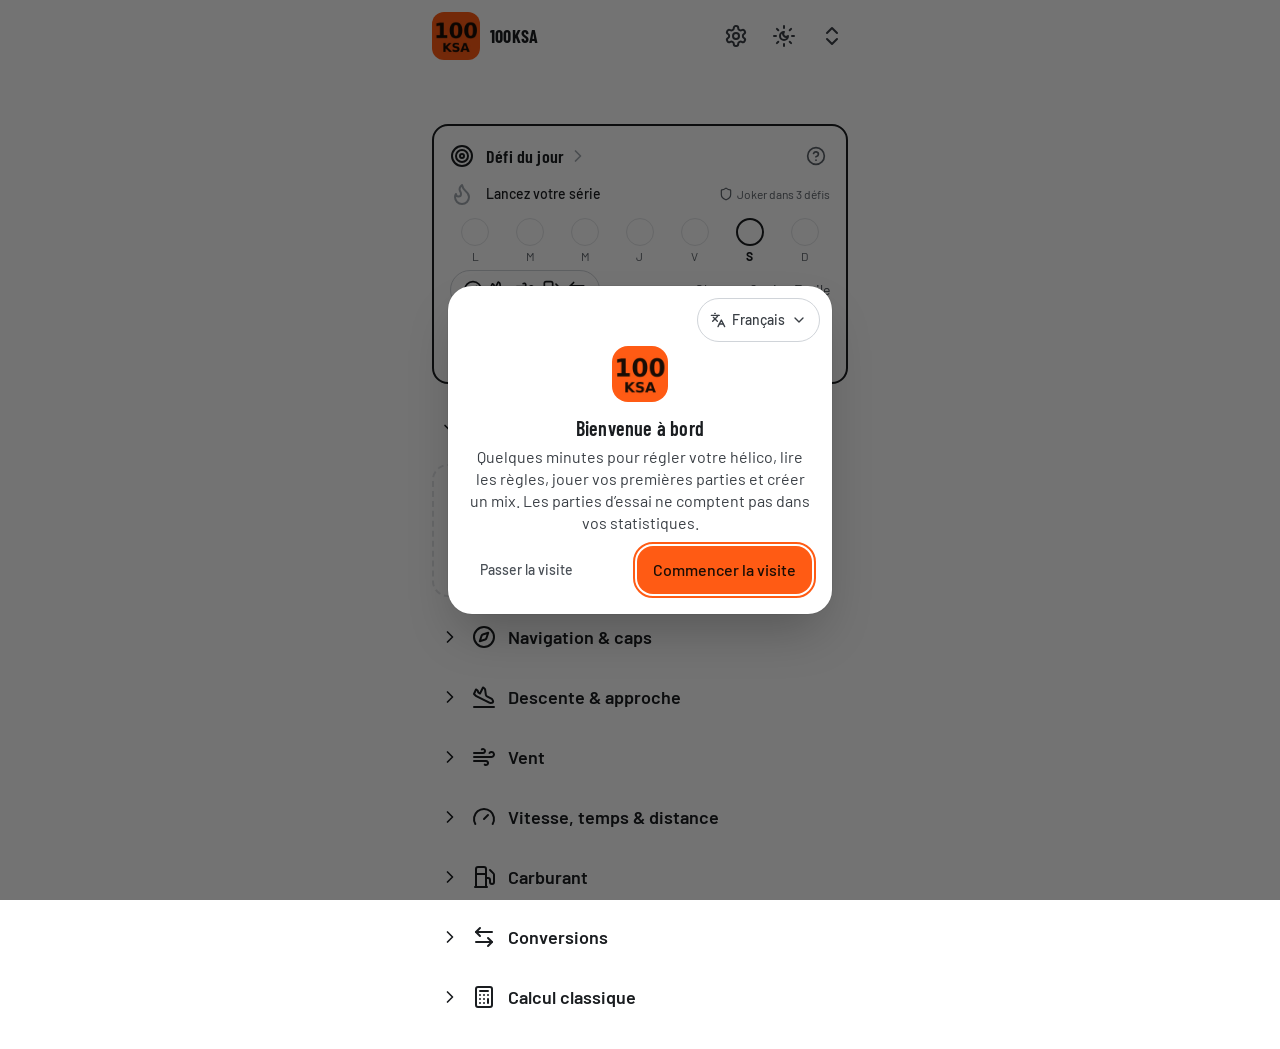
<file: calcul/index.html>
<!doctype html>
<html lang="fr">
  <head>
    <meta charset="UTF-8" />
    <meta
      name="viewport"
      content="width=device-width, initial-scale=1, viewport-fit=cover"
    />
    <meta name="apple-mobile-web-app-capable" content="yes" />
    <meta name="apple-mobile-web-app-status-bar-style" content="black-translucent" />
    <meta name="theme-color" content="#ffffff" media="(prefers-color-scheme: light)" />
    <meta name="theme-color" content="#121416" media="(prefers-color-scheme: dark)" />
    <meta name="mobile-web-app-capable" content="yes" />
    <meta name="format-detection" content="telephone=no" />
    <meta name="apple-mobile-web-app-title" content="100KSA" />
    <meta name="description" content="Entraînement au calcul mental aéronautique en mini-jeux chronométrés." />
    <!-- Aperçu des liens partagés (réseaux sociaux, messageries) -->
    <meta property="og:type" content="website" />
    <meta property="og:locale" content="fr_FR" />
    <meta property="og:site_name" content="100KSA Trainer" />
    <meta property="og:title" content="100KSA Trainer" />
    <meta property="og:description" content="Entraînement au calcul mental aéronautique en mini-jeux chronométrés." />
    <meta property="og:url" content="https://pilot-maths-trainer.web.app/" />
    <meta property="og:image" content="https://pilot-maths-trainer.web.app/og-image.jpg" />
    <meta property="og:image:width" content="1200" />
    <meta property="og:image:height" content="630" />
    <meta property="og:image:alt" content="Logo 100KSA Trainer : hélice entourée des signes +, ×, ÷ et =" />
    <meta name="twitter:card" content="summary_large_image" />
    <link rel="icon" href="./favicon.ico" sizes="32x32 48x48" />
    <link rel="icon" href="./favicon-48x48.png" type="image/png" sizes="48x48" />
    <link rel="apple-touch-icon" href="./apple-touch-icon-180x180.png" />
    <title>100KSA · DAXaminator</title>
    <script>if(/\/index\.html$/.test(location.pathname))history.replaceState(null,"",location.pathname.replace(/index\.html$/,"")+location.search+location.hash)</script>
    <script type="module" crossorigin src="./assets/index-BY4TGy7o.js"></script>
    <link rel="preconnect" href="https://fonts.googleapis.com">
    <link href="https://fonts.googleapis.com/css2?family=Barlow+Condensed:wght@600;700&family=Barlow:wght@400;500;600;700&display=swap" rel="stylesheet">
    <link rel="stylesheet" crossorigin href="./assets/index-BVOGlng9.css">
  </head>
  <body>
    <div id="root"></div>
  </body>
</html>
</file>
<file: calcul/assets/index-BVOGlng9.css>
*,:before,:after{--tw-border-spacing-x: 0;--tw-border-spacing-y: 0;--tw-translate-x: 0;--tw-translate-y: 0;--tw-rotate: 0;--tw-skew-x: 0;--tw-skew-y: 0;--tw-scale-x: 1;--tw-scale-y: 1;--tw-pan-x: ;--tw-pan-y: ;--tw-pinch-zoom: ;--tw-scroll-snap-strictness: proximity;--tw-gradient-from-position: ;--tw-gradient-via-position: ;--tw-gradient-to-position: ;--tw-ordinal: ;--tw-slashed-zero: ;--tw-numeric-figure: ;--tw-numeric-spacing: ;--tw-numeric-fraction: ;--tw-ring-inset: ;--tw-ring-offset-width: 0px;--tw-ring-offset-color: #fff;--tw-ring-color: rgb(255 91 20 / .5);--tw-ring-offset-shadow: 0 0 #0000;--tw-ring-shadow: 0 0 #0000;--tw-shadow: 0 0 #0000;--tw-shadow-colored: 0 0 #0000;--tw-blur: ;--tw-brightness: ;--tw-contrast: ;--tw-grayscale: ;--tw-hue-rotate: ;--tw-invert: ;--tw-saturate: ;--tw-sepia: ;--tw-drop-shadow: ;--tw-backdrop-blur: ;--tw-backdrop-brightness: ;--tw-backdrop-contrast: ;--tw-backdrop-grayscale: ;--tw-backdrop-hue-rotate: ;--tw-backdrop-invert: ;--tw-backdrop-opacity: ;--tw-backdrop-saturate: ;--tw-backdrop-sepia: ;--tw-contain-size: ;--tw-contain-layout: ;--tw-contain-paint: ;--tw-contain-style: }::backdrop{--tw-border-spacing-x: 0;--tw-border-spacing-y: 0;--tw-translate-x: 0;--tw-translate-y: 0;--tw-rotate: 0;--tw-skew-x: 0;--tw-skew-y: 0;--tw-scale-x: 1;--tw-scale-y: 1;--tw-pan-x: ;--tw-pan-y: ;--tw-pinch-zoom: ;--tw-scroll-snap-strictness: proximity;--tw-gradient-from-position: ;--tw-gradient-via-position: ;--tw-gradient-to-position: ;--tw-ordinal: ;--tw-slashed-zero: ;--tw-numeric-figure: ;--tw-numeric-spacing: ;--tw-numeric-fraction: ;--tw-ring-inset: ;--tw-ring-offset-width: 0px;--tw-ring-offset-color: #fff;--tw-ring-color: rgb(255 91 20 / .5);--tw-ring-offset-shadow: 0 0 #0000;--tw-ring-shadow: 0 0 #0000;--tw-shadow: 0 0 #0000;--tw-shadow-colored: 0 0 #0000;--tw-blur: ;--tw-brightness: ;--tw-contrast: ;--tw-grayscale: ;--tw-hue-rotate: ;--tw-invert: ;--tw-saturate: ;--tw-sepia: ;--tw-drop-shadow: ;--tw-backdrop-blur: ;--tw-backdrop-brightness: ;--tw-backdrop-contrast: ;--tw-backdrop-grayscale: ;--tw-backdrop-hue-rotate: ;--tw-backdrop-invert: ;--tw-backdrop-opacity: ;--tw-backdrop-saturate: ;--tw-backdrop-sepia: ;--tw-contain-size: ;--tw-contain-layout: ;--tw-contain-paint: ;--tw-contain-style: }*,:before,:after{box-sizing:border-box;border-width:0;border-style:solid;border-color:#e5e7eb}:before,:after{--tw-content: ""}html,:host{line-height:1.5;-webkit-text-size-adjust:100%;-moz-tab-size:4;-o-tab-size:4;tab-size:4;font-family:ui-sans-serif,system-ui,sans-serif,"Apple Color Emoji","Segoe UI Emoji",Segoe UI Symbol,"Noto Color Emoji";font-feature-settings:normal;font-variation-settings:normal;-webkit-tap-highlight-color:transparent}body{margin:0;line-height:inherit}hr{height:0;color:inherit;border-top-width:1px}abbr:where([title]){-webkit-text-decoration:underline dotted;text-decoration:underline dotted}h1,h2,h3,h4,h5,h6{font-size:inherit;font-weight:inherit}a{color:inherit;text-decoration:inherit}b,strong{font-weight:bolder}code,kbd,samp,pre{font-family:ui-monospace,SFMono-Regular,Menlo,Monaco,Consolas,Liberation Mono,Courier New,monospace;font-feature-settings:normal;font-variation-settings:normal;font-size:1em}small{font-size:80%}sub,sup{font-size:75%;line-height:0;position:relative;vertical-align:baseline}sub{bottom:-.25em}sup{top:-.5em}table{text-indent:0;border-color:inherit;border-collapse:collapse}button,input,optgroup,select,textarea{font-family:inherit;font-feature-settings:inherit;font-variation-settings:inherit;font-size:100%;font-weight:inherit;line-height:inherit;letter-spacing:inherit;color:inherit;margin:0;padding:0}button,select{text-transform:none}button,input:where([type=button]),input:where([type=reset]),input:where([type=submit]){-webkit-appearance:button;background-color:transparent;background-image:none}:-moz-focusring{outline:auto}:-moz-ui-invalid{box-shadow:none}progress{vertical-align:baseline}::-webkit-inner-spin-button,::-webkit-outer-spin-button{height:auto}[type=search]{-webkit-appearance:textfield;outline-offset:-2px}::-webkit-search-decoration{-webkit-appearance:none}::-webkit-file-upload-button{-webkit-appearance:button;font:inherit}summary{display:list-item}blockquote,dl,dd,h1,h2,h3,h4,h5,h6,hr,figure,p,pre{margin:0}fieldset{margin:0;padding:0}legend{padding:0}ol,ul,menu{list-style:none;margin:0;padding:0}dialog{padding:0}textarea{resize:vertical}input::-moz-placeholder,textarea::-moz-placeholder{opacity:1;color:#9ca3af}input::placeholder,textarea::placeholder{opacity:1;color:#9ca3af}button,[role=button]{cursor:pointer}:disabled{cursor:default}img,svg,video,canvas,audio,iframe,embed,object{display:block;vertical-align:middle}img,video{max-width:100%;height:auto}[hidden]:where(:not([hidden=until-found])){display:none}:root{--chart-surface: #ffffff;--chart-grid: #e3e5e8;--chart-text: #5b6168;--chart-line: #5b6168;--chart-ink: #1a1d20;--chart-secondary: #5b6168}:root.dark{--chart-surface: #121416;--chart-grid: #2a2e33;--chart-text: #a3a9b0;--chart-line: #5b6168;--chart-ink: #eef0f2;--chart-secondary: #a3a9b0}html{-webkit-tap-highlight-color:transparent;-webkit-text-size-adjust:100%;overscroll-behavior:none}body{--tw-bg-opacity: 1;background-color:rgb(255 255 255 / var(--tw-bg-opacity, 1));--tw-text-opacity: 1;color:rgb(26 29 32 / var(--tw-text-opacity, 1));-webkit-font-smoothing:antialiased;-moz-osx-font-smoothing:grayscale}body:is(.dark *){--tw-bg-opacity: 1;background-color:rgb(18 20 22 / var(--tw-bg-opacity, 1));--tw-text-opacity: 1;color:rgb(246 247 248 / var(--tw-text-opacity, 1))}body{overscroll-behavior:none;-webkit-user-select:none;-moz-user-select:none;user-select:none;caret-color:transparent;-webkit-touch-callout:none}input,textarea,select,[contenteditable=true]{-webkit-user-select:text;-moz-user-select:text;user-select:text;caret-color:auto}button{touch-action:manipulation;-webkit-touch-callout:none}.\!container{width:100%!important}.container{width:100%}@media (min-width: 640px){.\!container{max-width:640px!important}.container{max-width:640px}}@media (min-width: 768px){.\!container{max-width:768px!important}.container{max-width:768px}}@media (min-width: 1024px){.\!container{max-width:1024px!important}.container{max-width:1024px}}@media (min-width: 1280px){.\!container{max-width:1280px!important}.container{max-width:1280px}}@media (min-width: 1536px){.\!container{max-width:1536px!important}.container{max-width:1536px}}.radar-motion{transition:transform .8s cubic-bezier(.4,0,.2,1),opacity .6s cubic-bezier(.4,0,.2,1)}.radar-fade{animation:radar-fade .5s cubic-bezier(.4,0,.2,1) both}@keyframes radar-fade{0%{opacity:0;transform:scale(.92)}}.radar-value{transition:opacity .2s ease-out}.chart-tick-fade{animation:chart-tick-fade .3s ease-out both}@keyframes chart-tick-fade{0%{opacity:0}}@media (prefers-reduced-motion: reduce){.radar-motion,.radar-value{transition:none}.radar-fade,.chart-tick-fade{animation:none}}.sr-only{position:absolute;width:1px;height:1px;padding:0;margin:-1px;overflow:hidden;clip:rect(0,0,0,0);white-space:nowrap;border-width:0}.pointer-events-none{pointer-events:none}.pointer-events-auto{pointer-events:auto}.\!visible{visibility:visible!important}.visible{visibility:visible}.invisible{visibility:hidden}.collapse{visibility:collapse}.fixed{position:fixed}.absolute{position:absolute}.relative{position:relative}.\!sticky{position:sticky!important}.sticky{position:sticky}.inset-0{top:0;right:0;bottom:0;left:0}.inset-x-0{left:0;right:0}.bottom-0{bottom:0}.bottom-\[max\(1rem\,env\(safe-area-inset-bottom\)\)\]{bottom:max(1rem,env(safe-area-inset-bottom))}.bottom-full{bottom:100%}.left-0{left:0}.left-1\.5{left:.375rem}.left-2\.5{left:.625rem}.right-0{right:0}.right-1\.5{right:.375rem}.top-0{top:0}.top-0\.5{top:.125rem}.top-1\.5{top:.375rem}.top-2\.5{top:.625rem}.top-6{top:1.5rem}.top-\[max\(0\.5rem\,env\(safe-area-inset-top\)\)\]{top:max(.5rem,env(safe-area-inset-top))}.top-full{top:100%}.z-10{z-index:10}.z-20{z-index:20}.z-40{z-index:40}.z-50{z-index:50}.z-\[60\]{z-index:60}.col-span-2{grid-column:span 2 / span 2}.col-span-3{grid-column:span 3 / span 3}.col-span-4{grid-column:span 4 / span 4}.m-auto{margin:auto}.-my-1{margin-top:-.25rem;margin-bottom:-.25rem}.-my-2{margin-top:-.5rem;margin-bottom:-.5rem}.-my-3{margin-top:-.75rem;margin-bottom:-.75rem}.mx-1{margin-left:.25rem;margin-right:.25rem}.mx-2{margin-left:.5rem;margin-right:.5rem}.mx-auto{margin-left:auto;margin-right:auto}.-mb-1{margin-bottom:-.25rem}.-ml-2{margin-left:-.5rem}.-mr-2{margin-right:-.5rem}.-mt-1{margin-top:-.25rem}.-mt-2{margin-top:-.5rem}.mb-0{margin-bottom:0}.mb-1{margin-bottom:.25rem}.mb-1\.5{margin-bottom:.375rem}.mb-2{margin-bottom:.5rem}.ml-1{margin-left:.25rem}.ml-2{margin-left:.5rem}.ml-auto{margin-left:auto}.mr-0\.5{margin-right:.125rem}.mr-1\.5{margin-right:.375rem}.mr-2{margin-right:.5rem}.mt-0\.5{margin-top:.125rem}.mt-1{margin-top:.25rem}.mt-2{margin-top:.5rem}.mt-6{margin-top:1.5rem}.mt-auto{margin-top:auto}.line-clamp-2{overflow:hidden;display:-webkit-box;-webkit-box-orient:vertical;-webkit-line-clamp:2}.line-clamp-3{overflow:hidden;display:-webkit-box;-webkit-box-orient:vertical;-webkit-line-clamp:3}.block{display:block}.inline{display:inline}.flex{display:flex}.inline-flex{display:inline-flex}.table{display:table}.grid{display:grid}.hidden{display:none}.aspect-square{aspect-ratio:1 / 1}.size-1\.5{width:.375rem;height:.375rem}.size-10{width:2.5rem;height:2.5rem}.size-11{width:2.75rem;height:2.75rem}.size-12{width:3rem;height:3rem}.size-14{width:3.5rem;height:3.5rem}.size-2{width:.5rem;height:.5rem}.size-2\.5{width:.625rem;height:.625rem}.size-20{width:5rem;height:5rem}.size-3{width:.75rem;height:.75rem}.size-3\.5{width:.875rem;height:.875rem}.size-4{width:1rem;height:1rem}.size-5{width:1.25rem;height:1.25rem}.size-6{width:1.5rem;height:1.5rem}.size-7{width:1.75rem;height:1.75rem}.size-8{width:2rem;height:2rem}.size-9{width:2.25rem;height:2.25rem}.size-\[18px\]{width:18px;height:18px}.size-\[5px\]{width:5px;height:5px}.size-\[7px\]{width:7px;height:7px}.size-\[9px\]{width:9px;height:9px}.size-full{width:100%;height:100%}.h-1{height:.25rem}.h-1\.5{height:.375rem}.h-11{height:2.75rem}.h-12{height:3rem}.h-14{height:3.5rem}.h-2{height:.5rem}.h-2\.5{height:.625rem}.h-48{height:12rem}.h-7{height:1.75rem}.h-auto{height:auto}.h-full{height:100%}.max-h-\[88dvh\]{max-height:88dvh}.min-h-10{min-height:2.5rem}.min-h-11{min-height:2.75rem}.min-h-12{min-height:3rem}.min-h-14{min-height:3.5rem}.min-h-16{min-height:4rem}.min-h-6{min-height:1.5rem}.min-h-9{min-height:2.25rem}.min-h-\[312px\]{min-height:312px}.min-h-dvh{min-height:100dvh}.w-12{width:3rem}.w-5{width:1.25rem}.w-56{width:14rem}.w-64{width:16rem}.w-\[22px\]{width:22px}.w-\[calc\(100\%-2rem\)\]{width:calc(100% - 2rem)}.w-full{width:100%}.min-w-0{min-width:0px}.min-w-12{min-width:3rem}.min-w-\[1\.5ch\]{min-width:1.5ch}.max-w-16{max-width:4rem}.max-w-full{max-width:100%}.max-w-md{max-width:28rem}.max-w-sm{max-width:24rem}.max-w-xs{max-width:20rem}.flex-1{flex:1 1 0%}.shrink-0{flex-shrink:0}.origin-bottom{transform-origin:bottom}.origin-top-right{transform-origin:top right}.translate-x-0\.5{--tw-translate-x: .125rem;transform:translate(var(--tw-translate-x),var(--tw-translate-y)) rotate(var(--tw-rotate)) skew(var(--tw-skew-x)) skewY(var(--tw-skew-y)) scaleX(var(--tw-scale-x)) scaleY(var(--tw-scale-y))}.translate-x-\[1\.375rem\]{--tw-translate-x: 1.375rem;transform:translate(var(--tw-translate-x),var(--tw-translate-y)) rotate(var(--tw-rotate)) skew(var(--tw-skew-x)) skewY(var(--tw-skew-y)) scaleX(var(--tw-scale-x)) scaleY(var(--tw-scale-y))}.-rotate-90{--tw-rotate: -90deg;transform:translate(var(--tw-translate-x),var(--tw-translate-y)) rotate(var(--tw-rotate)) skew(var(--tw-skew-x)) skewY(var(--tw-skew-y)) scaleX(var(--tw-scale-x)) scaleY(var(--tw-scale-y))}.rotate-180{--tw-rotate: 180deg;transform:translate(var(--tw-translate-x),var(--tw-translate-y)) rotate(var(--tw-rotate)) skew(var(--tw-skew-x)) skewY(var(--tw-skew-y)) scaleX(var(--tw-scale-x)) scaleY(var(--tw-scale-y))}.transform{transform:translate(var(--tw-translate-x),var(--tw-translate-y)) rotate(var(--tw-rotate)) skew(var(--tw-skew-x)) skewY(var(--tw-skew-y)) scaleX(var(--tw-scale-x)) scaleY(var(--tw-scale-y))}.cursor-pointer{cursor:pointer}.touch-pan-y{--tw-pan-y: pan-y;touch-action:var(--tw-pan-x) var(--tw-pan-y) var(--tw-pinch-zoom)}.select-none{-webkit-user-select:none;-moz-user-select:none;user-select:none}.resize{resize:both}.snap-x{scroll-snap-type:x var(--tw-scroll-snap-strictness)}.snap-mandatory{--tw-scroll-snap-strictness: mandatory}.snap-start{scroll-snap-align:start}.snap-always{scroll-snap-stop:always}.list-decimal{list-style-type:decimal}.list-disc{list-style-type:disc}.auto-cols-fr{grid-auto-columns:minmax(0,1fr)}.grid-flow-col{grid-auto-flow:column}.grid-cols-1{grid-template-columns:repeat(1,minmax(0,1fr))}.grid-cols-2{grid-template-columns:repeat(2,minmax(0,1fr))}.grid-cols-3{grid-template-columns:repeat(3,minmax(0,1fr))}.grid-cols-6{grid-template-columns:repeat(6,minmax(0,1fr))}.grid-cols-7{grid-template-columns:repeat(7,minmax(0,1fr))}.grid-cols-\[1fr_2fr\]{grid-template-columns:1fr 2fr}.grid-cols-\[1fr_auto_1fr\]{grid-template-columns:1fr auto 1fr}.flex-row-reverse{flex-direction:row-reverse}.flex-col{flex-direction:column}.flex-col-reverse{flex-direction:column-reverse}.flex-wrap{flex-wrap:wrap}.items-start{align-items:flex-start}.items-end{align-items:flex-end}.items-center{align-items:center}.items-baseline{align-items:baseline}.justify-start{justify-content:flex-start}.justify-end{justify-content:flex-end}.justify-center{justify-content:center}.justify-between{justify-content:space-between}.gap-0\.5{gap:.125rem}.gap-1{gap:.25rem}.gap-1\.5{gap:.375rem}.gap-10{gap:2.5rem}.gap-2{gap:.5rem}.gap-2\.5{gap:.625rem}.gap-3{gap:.75rem}.gap-4{gap:1rem}.gap-5{gap:1.25rem}.gap-6{gap:1.5rem}.gap-8{gap:2rem}.gap-x-0\.5{-moz-column-gap:.125rem;column-gap:.125rem}.gap-x-2{-moz-column-gap:.5rem;column-gap:.5rem}.gap-x-3{-moz-column-gap:.75rem;column-gap:.75rem}.gap-x-4{-moz-column-gap:1rem;column-gap:1rem}.gap-x-px{-moz-column-gap:1px;column-gap:1px}.gap-y-0\.5{row-gap:.125rem}.gap-y-1{row-gap:.25rem}.gap-y-2{row-gap:.5rem}.gap-y-px{row-gap:1px}.divide-x>:not([hidden])~:not([hidden]){--tw-divide-x-reverse: 0;border-right-width:calc(1px * var(--tw-divide-x-reverse));border-left-width:calc(1px * calc(1 - var(--tw-divide-x-reverse)))}.divide-y>:not([hidden])~:not([hidden]){--tw-divide-y-reverse: 0;border-top-width:calc(1px * calc(1 - var(--tw-divide-y-reverse)));border-bottom-width:calc(1px * var(--tw-divide-y-reverse))}.divide-neutral-200>:not([hidden])~:not([hidden]){--tw-divide-opacity: 1;border-color:rgb(227 229 232 / var(--tw-divide-opacity, 1))}.self-start{align-self:flex-start}.self-end{align-self:flex-end}.self-center{align-self:center}.self-stretch{align-self:stretch}.overflow-hidden{overflow:hidden}.overflow-visible{overflow:visible}.overflow-x-auto{overflow-x:auto}.overflow-y-auto{overflow-y:auto}.overscroll-contain{overscroll-behavior:contain}.overscroll-x-contain{overscroll-behavior-x:contain}.truncate{overflow:hidden;text-overflow:ellipsis;white-space:nowrap}.whitespace-nowrap{white-space:nowrap}.text-balance{text-wrap:balance}.break-words{overflow-wrap:break-word}.rounded{border-radius:.25rem}.rounded-2xl{border-radius:1rem}.rounded-3xl{border-radius:1.5rem}.rounded-\[14px\]{border-radius:14px}.rounded-full{border-radius:9999px}.rounded-lg{border-radius:.5rem}.rounded-md{border-radius:.375rem}.rounded-xl{border-radius:.75rem}.rounded-t-3xl{border-top-left-radius:1.5rem;border-top-right-radius:1.5rem}.border{border-width:1px}.border-2{border-width:2px}.border-\[1\.5px\]{border-width:1.5px}.border-y{border-top-width:1px;border-bottom-width:1px}.border-b{border-bottom-width:1px}.border-t{border-top-width:1px}.border-dashed{border-style:dashed}.border-current{border-color:currentColor}.border-neutral-200{--tw-border-opacity: 1;border-color:rgb(227 229 232 / var(--tw-border-opacity, 1))}.border-neutral-300{--tw-border-opacity: 1;border-color:rgb(208 212 217 / var(--tw-border-opacity, 1))}.border-neutral-500{--tw-border-opacity: 1;border-color:rgb(91 97 104 / var(--tw-border-opacity, 1))}.border-neutral-900{--tw-border-opacity: 1;border-color:rgb(26 29 32 / var(--tw-border-opacity, 1))}.bg-black\/55{background-color:#0000008c}.bg-current{background-color:currentColor}.bg-neutral-100{--tw-bg-opacity: 1;background-color:rgb(246 247 248 / var(--tw-bg-opacity, 1))}.bg-neutral-200{--tw-bg-opacity: 1;background-color:rgb(227 229 232 / var(--tw-bg-opacity, 1))}.bg-neutral-300{--tw-bg-opacity: 1;background-color:rgb(208 212 217 / var(--tw-bg-opacity, 1))}.bg-neutral-50{--tw-bg-opacity: 1;background-color:rgb(250 251 252 / var(--tw-bg-opacity, 1))}.bg-neutral-900{--tw-bg-opacity: 1;background-color:rgb(26 29 32 / var(--tw-bg-opacity, 1))}.bg-neutral-950{--tw-bg-opacity: 1;background-color:rgb(18 20 22 / var(--tw-bg-opacity, 1))}.bg-transparent{background-color:transparent}.bg-white{--tw-bg-opacity: 1;background-color:rgb(255 255 255 / var(--tw-bg-opacity, 1))}.bg-white\/15{background-color:#ffffff26}.p-0{padding:0}.p-1{padding:.25rem}.p-1\.5{padding:.375rem}.p-2{padding:.5rem}.p-3{padding:.75rem}.p-4{padding:1rem}.p-5{padding:1.25rem}.p-6{padding:1.5rem}.px-0\.5{padding-left:.125rem;padding-right:.125rem}.px-1{padding-left:.25rem;padding-right:.25rem}.px-2{padding-left:.5rem;padding-right:.5rem}.px-3{padding-left:.75rem;padding-right:.75rem}.px-4{padding-left:1rem;padding-right:1rem}.px-5{padding-left:1.25rem;padding-right:1.25rem}.px-6{padding-left:1.5rem;padding-right:1.5rem}.py-0\.5{padding-top:.125rem;padding-bottom:.125rem}.py-1{padding-top:.25rem;padding-bottom:.25rem}.py-1\.5{padding-top:.375rem;padding-bottom:.375rem}.py-2{padding-top:.5rem;padding-bottom:.5rem}.py-2\.5{padding-top:.625rem;padding-bottom:.625rem}.py-3{padding-top:.75rem;padding-bottom:.75rem}.py-4{padding-top:1rem;padding-bottom:1rem}.py-8{padding-top:2rem;padding-bottom:2rem}.pb-16{padding-bottom:4rem}.pb-2{padding-bottom:.5rem}.pb-3{padding-bottom:.75rem}.pb-4{padding-bottom:1rem}.pb-6{padding-bottom:1.5rem}.pb-8{padding-bottom:2rem}.pb-\[env\(safe-area-inset-bottom\)\]{padding-bottom:env(safe-area-inset-bottom)}.pb-\[max\(1\.25rem\,env\(safe-area-inset-bottom\)\)\]{padding-bottom:max(1.25rem,env(safe-area-inset-bottom))}.pb-\[max\(1rem\,env\(safe-area-inset-bottom\)\)\]{padding-bottom:max(1rem,env(safe-area-inset-bottom))}.pl-4{padding-left:1rem}.pl-5{padding-left:1.25rem}.pl-\[max\(1rem\,env\(safe-area-inset-left\)\)\]{padding-left:max(1rem,env(safe-area-inset-left))}.pr-1{padding-right:.25rem}.pr-1\.5{padding-right:.375rem}.pr-2{padding-right:.5rem}.pr-20{padding-right:5rem}.pr-3{padding-right:.75rem}.pr-\[max\(1rem\,env\(safe-area-inset-right\)\)\]{padding-right:max(1rem,env(safe-area-inset-right))}.pt-1{padding-top:.25rem}.pt-2{padding-top:.5rem}.pt-3{padding-top:.75rem}.pt-4{padding-top:1rem}.pt-5{padding-top:1.25rem}.pt-6{padding-top:1.5rem}.pt-\[env\(safe-area-inset-top\)\]{padding-top:env(safe-area-inset-top)}.pt-\[max\(0\.75rem\,env\(safe-area-inset-top\)\)\]{padding-top:max(.75rem,env(safe-area-inset-top))}.pt-\[max\(1rem\,env\(safe-area-inset-top\)\)\]{padding-top:max(1rem,env(safe-area-inset-top))}.text-left{text-align:left}.text-center{text-align:center}.text-right{text-align:right}.align-\[-3px\]{vertical-align:-3px}.font-mono{font-family:ui-monospace,SFMono-Regular,Menlo,Monaco,Consolas,Liberation Mono,Courier New,monospace}.text-2xl{font-size:1.5rem;line-height:2rem}.text-3xl{font-size:1.875rem;line-height:2.25rem}.text-4xl{font-size:2.25rem;line-height:2.5rem}.text-5xl{font-size:3rem;line-height:1}.text-6xl{font-size:3.75rem;line-height:1}.text-8xl{font-size:6rem;line-height:1}.text-\[10px\]{font-size:10px}.text-\[11px\]{font-size:11px}.text-\[6px\]{font-size:6px}.text-\[7px\]{font-size:7px}.text-\[8px\]{font-size:8px}.text-\[9px\]{font-size:9px}.text-base{font-size:1rem;line-height:1.5rem}.text-lg{font-size:1.125rem;line-height:1.75rem}.text-sm{font-size:.875rem;line-height:1.25rem}.text-xl{font-size:1.25rem;line-height:1.75rem}.text-xs{font-size:.75rem;line-height:1rem}.font-bold{font-weight:700}.font-medium{font-weight:500}.font-normal{font-weight:400}.font-semibold{font-weight:600}.uppercase{text-transform:uppercase}.normal-case{text-transform:none}.italic{font-style:italic}.tabular-nums{--tw-numeric-spacing: tabular-nums;font-variant-numeric:var(--tw-ordinal) var(--tw-slashed-zero) var(--tw-numeric-figure) var(--tw-numeric-spacing) var(--tw-numeric-fraction)}.leading-none{line-height:1}.leading-relaxed{line-height:1.625}.leading-snug{line-height:1.375}.leading-tight{line-height:1.25}.tracking-normal{letter-spacing:0em}.tracking-tight{letter-spacing:-.025em}.tracking-wide{letter-spacing:.025em}.tracking-widest{letter-spacing:.1em}.text-current{color:currentColor}.text-green-600{--tw-text-opacity: 1;color:rgb(19 122 67 / var(--tw-text-opacity, 1))}.text-neutral-300{--tw-text-opacity: 1;color:rgb(208 212 217 / var(--tw-text-opacity, 1))}.text-neutral-400{--tw-text-opacity: 1;color:rgb(163 169 176 / var(--tw-text-opacity, 1))}.text-neutral-500{--tw-text-opacity: 1;color:rgb(91 97 104 / var(--tw-text-opacity, 1))}.text-neutral-600{--tw-text-opacity: 1;color:rgb(74 80 87 / var(--tw-text-opacity, 1))}.text-neutral-700{--tw-text-opacity: 1;color:rgb(58 63 69 / var(--tw-text-opacity, 1))}.text-neutral-800{--tw-text-opacity: 1;color:rgb(42 46 51 / var(--tw-text-opacity, 1))}.text-neutral-900{--tw-text-opacity: 1;color:rgb(26 29 32 / var(--tw-text-opacity, 1))}.text-red-600{--tw-text-opacity: 1;color:rgb(179 38 30 / var(--tw-text-opacity, 1))}.text-white{--tw-text-opacity: 1;color:rgb(255 255 255 / var(--tw-text-opacity, 1))}.underline{text-decoration-line:underline}.line-through{text-decoration-line:line-through}.decoration-2{text-decoration-thickness:2px}.underline-offset-2{text-underline-offset:2px}.opacity-0{opacity:0}.opacity-100{opacity:1}.opacity-40{opacity:.4}.shadow{--tw-shadow: 0 1px 3px 0 rgb(0 0 0 / .1), 0 1px 2px -1px rgb(0 0 0 / .1);--tw-shadow-colored: 0 1px 3px 0 var(--tw-shadow-color), 0 1px 2px -1px var(--tw-shadow-color);box-shadow:var(--tw-ring-offset-shadow, 0 0 #0000),var(--tw-ring-shadow, 0 0 #0000),var(--tw-shadow)}.shadow-2xl{--tw-shadow: 0 25px 50px -12px rgb(0 0 0 / .25);--tw-shadow-colored: 0 25px 50px -12px var(--tw-shadow-color);box-shadow:var(--tw-ring-offset-shadow, 0 0 #0000),var(--tw-ring-shadow, 0 0 #0000),var(--tw-shadow)}.shadow-\[0_0_0_200vmax_rgba\(0\,0\,0\,0\.55\)\]{--tw-shadow: 0 0 0 200vmax rgba(0,0,0,.55);--tw-shadow-colored: 0 0 0 200vmax var(--tw-shadow-color);box-shadow:var(--tw-ring-offset-shadow, 0 0 #0000),var(--tw-ring-shadow, 0 0 #0000),var(--tw-shadow)}.shadow-lg{--tw-shadow: 0 10px 15px -3px rgb(0 0 0 / .1), 0 4px 6px -4px rgb(0 0 0 / .1);--tw-shadow-colored: 0 10px 15px -3px var(--tw-shadow-color), 0 4px 6px -4px var(--tw-shadow-color);box-shadow:var(--tw-ring-offset-shadow, 0 0 #0000),var(--tw-ring-shadow, 0 0 #0000),var(--tw-shadow)}.shadow-sm{--tw-shadow: 0 1px 2px 0 rgb(0 0 0 / .05);--tw-shadow-colored: 0 1px 2px 0 var(--tw-shadow-color);box-shadow:var(--tw-ring-offset-shadow, 0 0 #0000),var(--tw-ring-shadow, 0 0 #0000),var(--tw-shadow)}.shadow-xl{--tw-shadow: 0 20px 25px -5px rgb(0 0 0 / .1), 0 8px 10px -6px rgb(0 0 0 / .1);--tw-shadow-colored: 0 20px 25px -5px var(--tw-shadow-color), 0 8px 10px -6px var(--tw-shadow-color);box-shadow:var(--tw-ring-offset-shadow, 0 0 #0000),var(--tw-ring-shadow, 0 0 #0000),var(--tw-shadow)}.outline-none{outline:2px solid transparent;outline-offset:2px}.ring{--tw-ring-offset-shadow: var(--tw-ring-inset) 0 0 0 var(--tw-ring-offset-width) var(--tw-ring-offset-color);--tw-ring-shadow: var(--tw-ring-inset) 0 0 0 calc(3px + var(--tw-ring-offset-width)) var(--tw-ring-color);box-shadow:var(--tw-ring-offset-shadow),var(--tw-ring-shadow),var(--tw-shadow, 0 0 #0000)}.ring-1{--tw-ring-offset-shadow: var(--tw-ring-inset) 0 0 0 var(--tw-ring-offset-width) var(--tw-ring-offset-color);--tw-ring-shadow: var(--tw-ring-inset) 0 0 0 calc(1px + var(--tw-ring-offset-width)) var(--tw-ring-color);box-shadow:var(--tw-ring-offset-shadow),var(--tw-ring-shadow),var(--tw-shadow, 0 0 #0000)}.ring-2{--tw-ring-offset-shadow: var(--tw-ring-inset) 0 0 0 var(--tw-ring-offset-width) var(--tw-ring-offset-color);--tw-ring-shadow: var(--tw-ring-inset) 0 0 0 calc(2px + var(--tw-ring-offset-width)) var(--tw-ring-color);box-shadow:var(--tw-ring-offset-shadow),var(--tw-ring-shadow),var(--tw-shadow, 0 0 #0000)}.ring-black\/10{--tw-ring-color: rgb(0 0 0 / .1)}.ring-black\/5{--tw-ring-color: rgb(0 0 0 / .05)}.ring-white{--tw-ring-opacity: 1;--tw-ring-color: rgb(255 255 255 / var(--tw-ring-opacity, 1))}.blur{--tw-blur: blur(8px);filter:var(--tw-blur) var(--tw-brightness) var(--tw-contrast) var(--tw-grayscale) var(--tw-hue-rotate) var(--tw-invert) var(--tw-saturate) var(--tw-sepia) var(--tw-drop-shadow)}.filter{filter:var(--tw-blur) var(--tw-brightness) var(--tw-contrast) var(--tw-grayscale) var(--tw-hue-rotate) var(--tw-invert) var(--tw-saturate) var(--tw-sepia) var(--tw-drop-shadow)}.transition{transition-property:color,background-color,border-color,text-decoration-color,fill,stroke,opacity,box-shadow,transform,filter,backdrop-filter;transition-timing-function:cubic-bezier(.4,0,.2,1);transition-duration:.15s}.transition-\[height\]{transition-property:height;transition-timing-function:cubic-bezier(.4,0,.2,1);transition-duration:.15s}.transition-all{transition-property:all;transition-timing-function:cubic-bezier(.4,0,.2,1);transition-duration:.15s}.transition-colors{transition-property:color,background-color,border-color,text-decoration-color,fill,stroke;transition-timing-function:cubic-bezier(.4,0,.2,1);transition-duration:.15s}.transition-transform{transition-property:transform;transition-timing-function:cubic-bezier(.4,0,.2,1);transition-duration:.15s}.duration-200{transition-duration:.2s}.ease-out{transition-timing-function:cubic-bezier(0,0,.2,1)}.\[scroll-snap-stop\:always\]{scroll-snap-stop:always}.\[scrollbar-width\:none\]{scrollbar-width:none}.\[text-box\:trim-both_cap_alphabetic\]{text-box:trim-both cap alphabetic}.flip-word{display:inline-block}html[data-lang-switch=out] .flip-word{animation:word-flip-out .16s ease-in forwards;animation-delay:calc(min(var(--i, 0),10)*10ms)}html[data-lang-switch=in] .flip-word{animation:word-flip-in .26s cubic-bezier(.2,.8,.2,1) both;animation-delay:calc(min(var(--i, 0),10)*15ms)}@keyframes word-flip-out{0%{transform:perspective(300px) rotateX(0);opacity:1}to{transform:perspective(300px) rotateX(90deg);opacity:0}}@keyframes word-flip-in{0%{transform:perspective(300px) rotateX(-90deg);opacity:0}to{transform:perspective(300px) rotateX(0);opacity:1}}@media (prefers-reduced-motion: reduce){html[data-lang-switch] .flip-word{animation:none}}.first-letter\:uppercase:first-letter{text-transform:uppercase}.placeholder\:text-neutral-500::-moz-placeholder{--tw-text-opacity: 1;color:rgb(91 97 104 / var(--tw-text-opacity, 1))}.placeholder\:text-neutral-500::placeholder{--tw-text-opacity: 1;color:rgb(91 97 104 / var(--tw-text-opacity, 1))}.backdrop\:bg-black\/50::backdrop{background-color:#00000080}.after\:absolute:after{content:var(--tw-content);position:absolute}.after\:inset-0:after{content:var(--tw-content);top:0;right:0;bottom:0;left:0}.after\:inset-x-3:after{content:var(--tw-content);left:.75rem;right:.75rem}.after\:-bottom-1:after{content:var(--tw-content);bottom:-.25rem}.after\:h-px:after{content:var(--tw-content);height:1px}.after\:rounded-\[14px\]:after{content:var(--tw-content);border-radius:14px}.after\:bg-neutral-200:after{content:var(--tw-content);--tw-bg-opacity: 1;background-color:rgb(227 229 232 / var(--tw-bg-opacity, 1))}.hover\:bg-neutral-100:hover{--tw-bg-opacity: 1;background-color:rgb(246 247 248 / var(--tw-bg-opacity, 1))}.hover\:underline:hover{text-decoration-line:underline}.focus\:border-neutral-900:focus{--tw-border-opacity: 1;border-color:rgb(26 29 32 / var(--tw-border-opacity, 1))}.focus\:outline-none:focus{outline:2px solid transparent;outline-offset:2px}.focus-visible\:bg-neutral-100:focus-visible{--tw-bg-opacity: 1;background-color:rgb(246 247 248 / var(--tw-bg-opacity, 1))}.focus-visible\:outline:focus-visible{outline-style:solid}.focus-visible\:outline-2:focus-visible{outline-width:2px}.focus-visible\:-outline-offset-2:focus-visible{outline-offset:-2px}.focus-visible\:outline-offset-2:focus-visible{outline-offset:2px}.focus-visible\:outline-neutral-500:focus-visible{outline-color:#5b6168}.focus-visible\:ring-2:focus-visible{--tw-ring-offset-shadow: var(--tw-ring-inset) 0 0 0 var(--tw-ring-offset-width) var(--tw-ring-offset-color);--tw-ring-shadow: var(--tw-ring-inset) 0 0 0 calc(2px + var(--tw-ring-offset-width)) var(--tw-ring-color);box-shadow:var(--tw-ring-offset-shadow),var(--tw-ring-shadow),var(--tw-shadow, 0 0 #0000)}.focus-visible\:ring-neutral-500:focus-visible{--tw-ring-opacity: 1;--tw-ring-color: rgb(91 97 104 / var(--tw-ring-opacity, 1))}.focus-visible\:after\:ring-2:focus-visible:after{content:var(--tw-content);--tw-ring-offset-shadow: var(--tw-ring-inset) 0 0 0 var(--tw-ring-offset-width) var(--tw-ring-offset-color);--tw-ring-shadow: var(--tw-ring-inset) 0 0 0 calc(2px + var(--tw-ring-offset-width)) var(--tw-ring-color);box-shadow:var(--tw-ring-offset-shadow),var(--tw-ring-shadow),var(--tw-shadow, 0 0 #0000)}.focus-visible\:after\:ring-neutral-500:focus-visible:after{content:var(--tw-content);--tw-ring-opacity: 1;--tw-ring-color: rgb(91 97 104 / var(--tw-ring-opacity, 1))}.active\:bg-neutral-100:active{--tw-bg-opacity: 1;background-color:rgb(246 247 248 / var(--tw-bg-opacity, 1))}.active\:bg-neutral-200:active{--tw-bg-opacity: 1;background-color:rgb(227 229 232 / var(--tw-bg-opacity, 1))}.active\:bg-neutral-300:active{--tw-bg-opacity: 1;background-color:rgb(208 212 217 / var(--tw-bg-opacity, 1))}.active\:bg-neutral-700:active{--tw-bg-opacity: 1;background-color:rgb(58 63 69 / var(--tw-bg-opacity, 1))}.active\:bg-white\/10:active{background-color:#ffffff1a}.active\:text-neutral-900:active{--tw-text-opacity: 1;color:rgb(26 29 32 / var(--tw-text-opacity, 1))}.active\:after\:bg-neutral-500\/10:active:after{content:var(--tw-content);background-color:#5b61681a}.disabled\:pointer-events-none:disabled{pointer-events:none}.disabled\:opacity-30:disabled{opacity:.3}.disabled\:opacity-40:disabled{opacity:.4}.disabled\:opacity-50:disabled{opacity:.5}.group\/row:not(:first-child) .group-\[\:not\(\:first-child\)\]\/row\:border-t{border-top-width:1px}@media (prefers-reduced-motion: no-preference){@keyframes answer-pop{0%{transform:scale(.94)}60%{transform:scale(1.03)}to{transform:scale(1)}}.motion-safe\:animate-answer-pop{animation:answer-pop .25s ease-out}@keyframes count-in{0%{opacity:0;transform:translateY(90%)}60%{opacity:1;transform:translateY(-8%)}to{opacity:1;transform:none}}.motion-safe\:animate-count-in{animation:count-in .45s cubic-bezier(.2,.8,.2,1) .9s both}@keyframes count-out{0%{opacity:1;transform:none}to{opacity:0;transform:translateY(-90%)}}.motion-safe\:animate-count-out{animation:count-out .35s ease-in .75s both}@keyframes flame-flicker{0%,to{transform:scaleY(1) skew(0)}30%{transform:scaleY(1.05) skew(-2deg)}65%{transform:scaleY(.97) skew(2deg)}}.motion-safe\:animate-flame-flicker{animation:flame-flicker 1.4s ease-in-out .8s 3}@keyframes flame-glow{0%{opacity:0;transform:scale(.5)}40%{opacity:.35}to{opacity:0;transform:scale(1.9)}}.motion-safe\:animate-flame-glow{animation:flame-glow .9s ease-out .25s both}@keyframes flame-ignite{0%{opacity:0;transform:scale(.4) translateY(12%)}55%{opacity:1;transform:scale(1.18)}75%{transform:scale(.95)}to{opacity:1;transform:none}}.motion-safe\:animate-flame-ignite{animation:flame-ignite .7s cubic-bezier(.2,.8,.2,1) both}@keyframes menu-in{0%{opacity:0;transform:translateY(-4px) scale(.96)}to{opacity:1;transform:none}}.motion-safe\:animate-menu-in{animation:menu-in .16s cubic-bezier(.2,.8,.2,1)}@keyframes rise-in{0%{opacity:0;transform:translateY(6px)}to{opacity:1;transform:none}}.motion-safe\:animate-rise-in{animation:rise-in .4s ease-out 1.2s both}@keyframes tour-fade{0%{opacity:0}to{opacity:1}}.motion-safe\:animate-tour-fade{animation:tour-fade .25s ease-out}@keyframes tour-in{0%{opacity:0;transform:translateY(8px) scale(.98)}to{opacity:1;transform:none}}.motion-safe\:animate-tour-in{animation:tour-in .25s ease-out}@keyframes tour-nudge{0%,to{transform:none}30%{transform:translateY(-4px) scale(1.02)}60%{transform:translateY(1px)}}.motion-safe\:animate-tour-nudge{animation:tour-nudge .35s ease-in-out}@keyframes tour-pulse{0%{opacity:.9;transform:scale(1)}70%,to{opacity:0;transform:scale(1.08)}}.motion-safe\:animate-tour-pulse{animation:tour-pulse 1.6s ease-out infinite}.motion-safe\:transition-all{transition-property:all;transition-timing-function:cubic-bezier(.4,0,.2,1);transition-duration:.15s}.motion-safe\:duration-300{transition-duration:.3s}.motion-safe\:ease-out{transition-timing-function:cubic-bezier(0,0,.2,1)}}@media (prefers-reduced-motion: reduce){.motion-reduce\:hidden{display:none}.motion-reduce\:transition-none{transition-property:none}}.dark\:divide-neutral-800:is(.dark *)>:not([hidden])~:not([hidden]){--tw-divide-opacity: 1;border-color:rgb(42 46 51 / var(--tw-divide-opacity, 1))}.dark\:border-neutral-100:is(.dark *){--tw-border-opacity: 1;border-color:rgb(246 247 248 / var(--tw-border-opacity, 1))}.dark\:border-neutral-600:is(.dark *){--tw-border-opacity: 1;border-color:rgb(74 80 87 / var(--tw-border-opacity, 1))}.dark\:border-neutral-700:is(.dark *){--tw-border-opacity: 1;border-color:rgb(58 63 69 / var(--tw-border-opacity, 1))}.dark\:border-neutral-800:is(.dark *){--tw-border-opacity: 1;border-color:rgb(42 46 51 / var(--tw-border-opacity, 1))}.dark\:border-white:is(.dark *){--tw-border-opacity: 1;border-color:rgb(255 255 255 / var(--tw-border-opacity, 1))}.dark\:bg-neutral-100:is(.dark *){--tw-bg-opacity: 1;background-color:rgb(246 247 248 / var(--tw-bg-opacity, 1))}.dark\:bg-neutral-700:is(.dark *){--tw-bg-opacity: 1;background-color:rgb(58 63 69 / var(--tw-bg-opacity, 1))}.dark\:bg-neutral-800:is(.dark *){--tw-bg-opacity: 1;background-color:rgb(42 46 51 / var(--tw-bg-opacity, 1))}.dark\:bg-neutral-900:is(.dark *){--tw-bg-opacity: 1;background-color:rgb(26 29 32 / var(--tw-bg-opacity, 1))}.dark\:bg-neutral-900\/10:is(.dark *){background-color:#1a1d201a}.dark\:bg-neutral-950:is(.dark *){--tw-bg-opacity: 1;background-color:rgb(18 20 22 / var(--tw-bg-opacity, 1))}.dark\:text-green-400:is(.dark *){--tw-text-opacity: 1;color:rgb(79 209 139 / var(--tw-text-opacity, 1))}.dark\:text-neutral-100:is(.dark *){--tw-text-opacity: 1;color:rgb(246 247 248 / var(--tw-text-opacity, 1))}.dark\:text-neutral-200:is(.dark *){--tw-text-opacity: 1;color:rgb(227 229 232 / var(--tw-text-opacity, 1))}.dark\:text-neutral-300:is(.dark *){--tw-text-opacity: 1;color:rgb(208 212 217 / var(--tw-text-opacity, 1))}.dark\:text-neutral-400:is(.dark *){--tw-text-opacity: 1;color:rgb(163 169 176 / var(--tw-text-opacity, 1))}.dark\:text-neutral-500:is(.dark *){--tw-text-opacity: 1;color:rgb(91 97 104 / var(--tw-text-opacity, 1))}.dark\:text-neutral-600:is(.dark *){--tw-text-opacity: 1;color:rgb(74 80 87 / var(--tw-text-opacity, 1))}.dark\:text-neutral-700:is(.dark *){--tw-text-opacity: 1;color:rgb(58 63 69 / var(--tw-text-opacity, 1))}.dark\:text-neutral-900:is(.dark *){--tw-text-opacity: 1;color:rgb(26 29 32 / var(--tw-text-opacity, 1))}.dark\:text-red-400:is(.dark *){--tw-text-opacity: 1;color:rgb(255 122 112 / var(--tw-text-opacity, 1))}.dark\:ring-white\/10:is(.dark *){--tw-ring-color: rgb(255 255 255 / .1)}.dark\:placeholder\:text-neutral-400:is(.dark *)::-moz-placeholder{--tw-text-opacity: 1;color:rgb(163 169 176 / var(--tw-text-opacity, 1))}.dark\:placeholder\:text-neutral-400:is(.dark *)::placeholder{--tw-text-opacity: 1;color:rgb(163 169 176 / var(--tw-text-opacity, 1))}.dark\:after\:bg-neutral-700:is(.dark *):after{content:var(--tw-content);--tw-bg-opacity: 1;background-color:rgb(58 63 69 / var(--tw-bg-opacity, 1))}.dark\:hover\:bg-neutral-700:hover:is(.dark *){--tw-bg-opacity: 1;background-color:rgb(58 63 69 / var(--tw-bg-opacity, 1))}.dark\:focus\:border-neutral-100:focus:is(.dark *){--tw-border-opacity: 1;border-color:rgb(246 247 248 / var(--tw-border-opacity, 1))}.dark\:focus-visible\:bg-neutral-700:focus-visible:is(.dark *){--tw-bg-opacity: 1;background-color:rgb(58 63 69 / var(--tw-bg-opacity, 1))}.dark\:active\:bg-black\/10:active:is(.dark *){background-color:#0000001a}.dark\:active\:bg-neutral-300:active:is(.dark *){--tw-bg-opacity: 1;background-color:rgb(208 212 217 / var(--tw-bg-opacity, 1))}.dark\:active\:bg-neutral-600:active:is(.dark *){--tw-bg-opacity: 1;background-color:rgb(74 80 87 / var(--tw-bg-opacity, 1))}.dark\:active\:bg-neutral-800:active:is(.dark *){--tw-bg-opacity: 1;background-color:rgb(42 46 51 / var(--tw-bg-opacity, 1))}.dark\:active\:bg-neutral-900:active:is(.dark *){--tw-bg-opacity: 1;background-color:rgb(26 29 32 / var(--tw-bg-opacity, 1))}.dark\:active\:text-neutral-100:active:is(.dark *){--tw-text-opacity: 1;color:rgb(246 247 248 / var(--tw-text-opacity, 1))}@media (min-width: 360px){.min-\[360px\]\:line-clamp-2{overflow:hidden;display:-webkit-box;-webkit-box-orient:vertical;-webkit-line-clamp:2}.min-\[360px\]\:text-lg{font-size:1.125rem;line-height:1.75rem}}.\[\&\:\:-webkit-scrollbar\]\:hidden::-webkit-scrollbar{display:none}.\[\&_svg\]\:pointer-events-none svg{pointer-events:none}@media (max-height:640px){.\[\@media\(max-height\:640px\)\]\:h-10{height:2.5rem}.\[\@media\(max-height\:640px\)\]\:min-h-12{min-height:3rem}.\[\@media\(max-height\:640px\)\]\:gap-1{gap:.25rem}.\[\@media\(max-height\:640px\)\]\:gap-1\.5{gap:.375rem}.\[\@media\(max-height\:640px\)\]\:gap-2{gap:.5rem}.\[\@media\(max-height\:640px\)\]\:py-2{padding-top:.5rem;padding-bottom:.5rem}.\[\@media\(max-height\:640px\)\]\:text-2xl{font-size:1.5rem;line-height:2rem}.\[\@media\(max-height\:640px\)\]\:text-lg{font-size:1.125rem;line-height:1.75rem}.\[\@media\(max-height\:640px\)\]\:text-xl{font-size:1.25rem;line-height:1.75rem}.empty\:\[\@media\(max-height\:640px\)\]\:hidden:empty{display:none}}@media (min-height:750px){.\[\@media\(min-height\:750px\)\]\:h-16{height:4rem}.\[\@media\(min-height\:750px\)\]\:min-h-\[352px\]{min-height:352px}}

/* Charte DAXaminator */
html,body,button,input,select,textarea{font-family:Barlow,system-ui,sans-serif}
h1,h2,.text-2xl,.text-3xl,.text-4xl,.text-5xl{font-family:"Barlow Condensed",Barlow,sans-serif;letter-spacing:.01em}
:root:not(.dark) .bg-neutral-900{background-color:#ff5b14!important;color:#1a0d05!important}
:root:not(.dark) .bg-neutral-900 *{color:inherit}
:root.dark .dark\:bg-neutral-100{background-color:#ff5b14!important;color:#1a0d05!important}
:root.dark .dark\:bg-neutral-100 *{color:inherit}
:root.dark body,:root.dark #root{background-color:#121416}
::selection{background:#ff5b14;color:#1a0d05}
*:focus-visible{outline-color:#ff5b14!important;--tw-ring-color:#ff5b14!important}
input[type=range],input[type=checkbox],input[type=radio]{accent-color:#ff5b14}
button.select-none.rounded-2xl.text-2xl{height:3.25rem!important}
@media(min-height:800px){button.select-none.rounded-2xl.text-2xl{height:3.5rem!important}}
</file>
